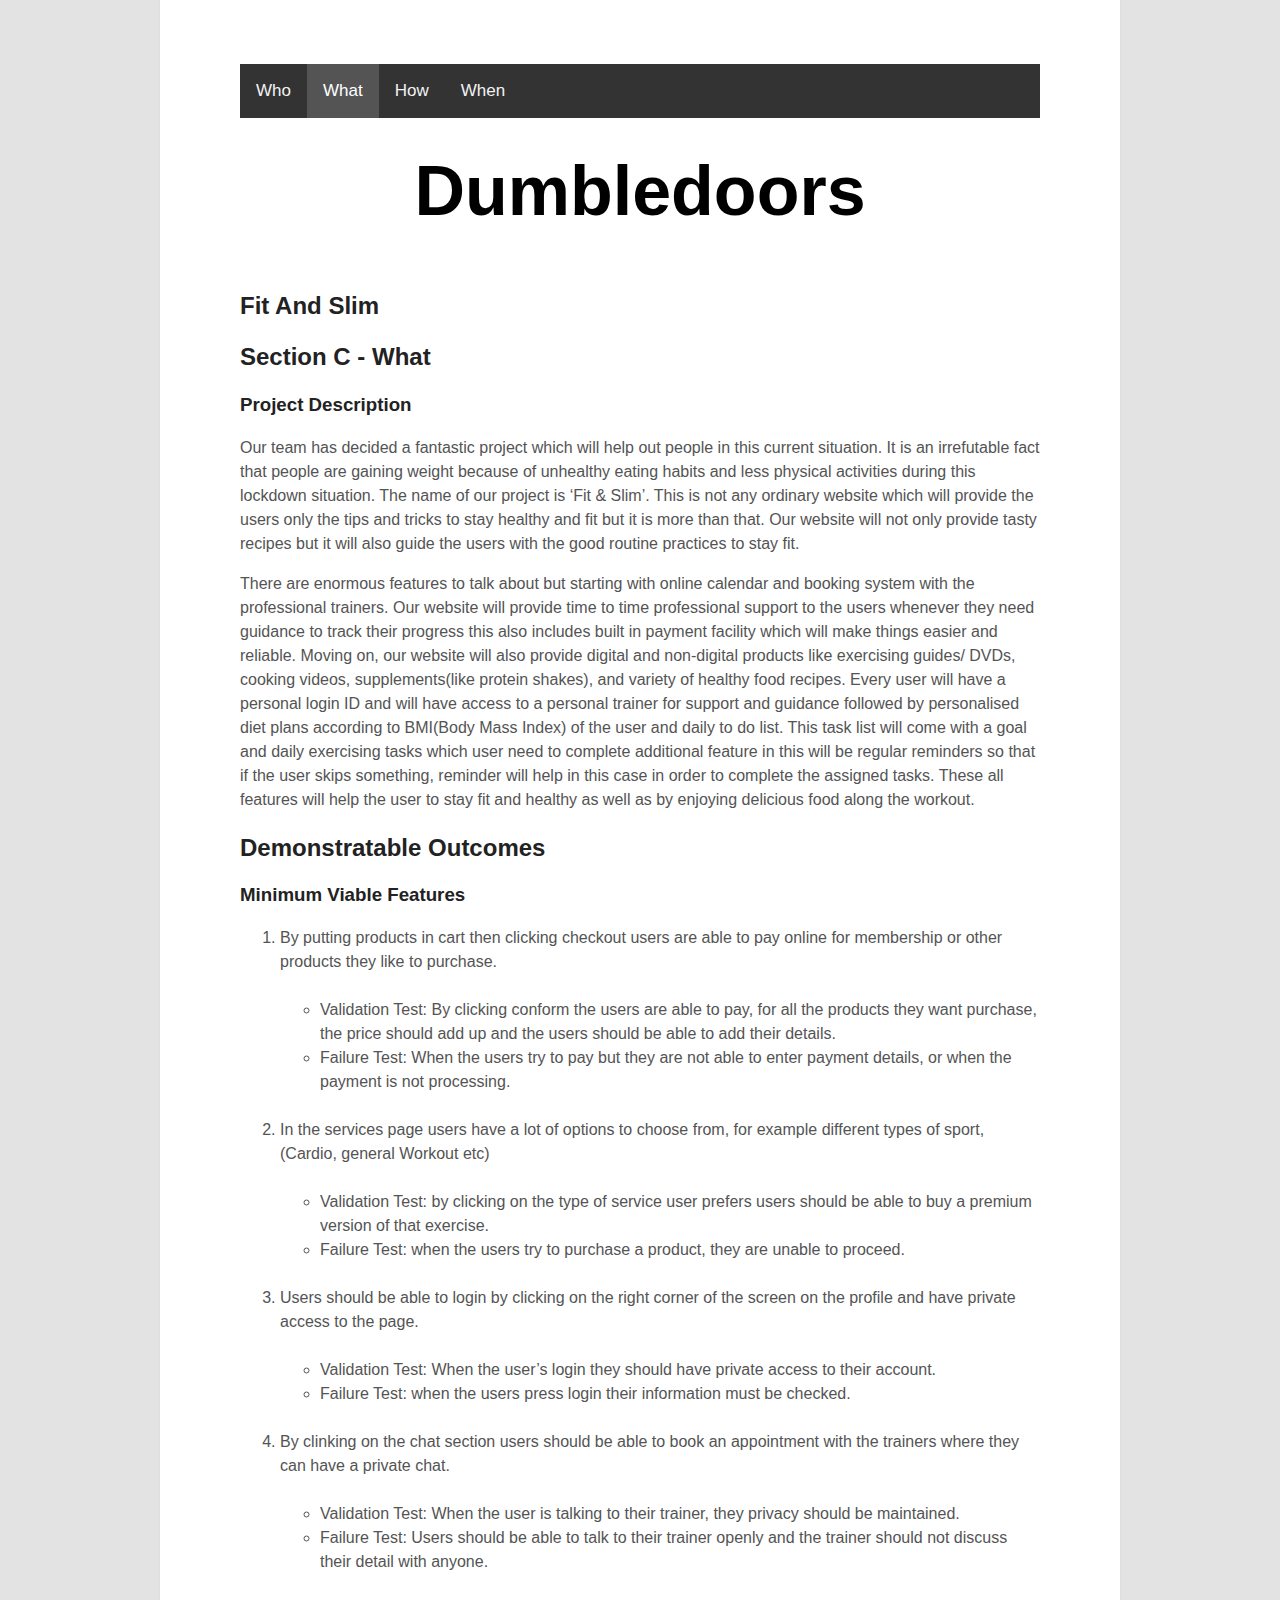
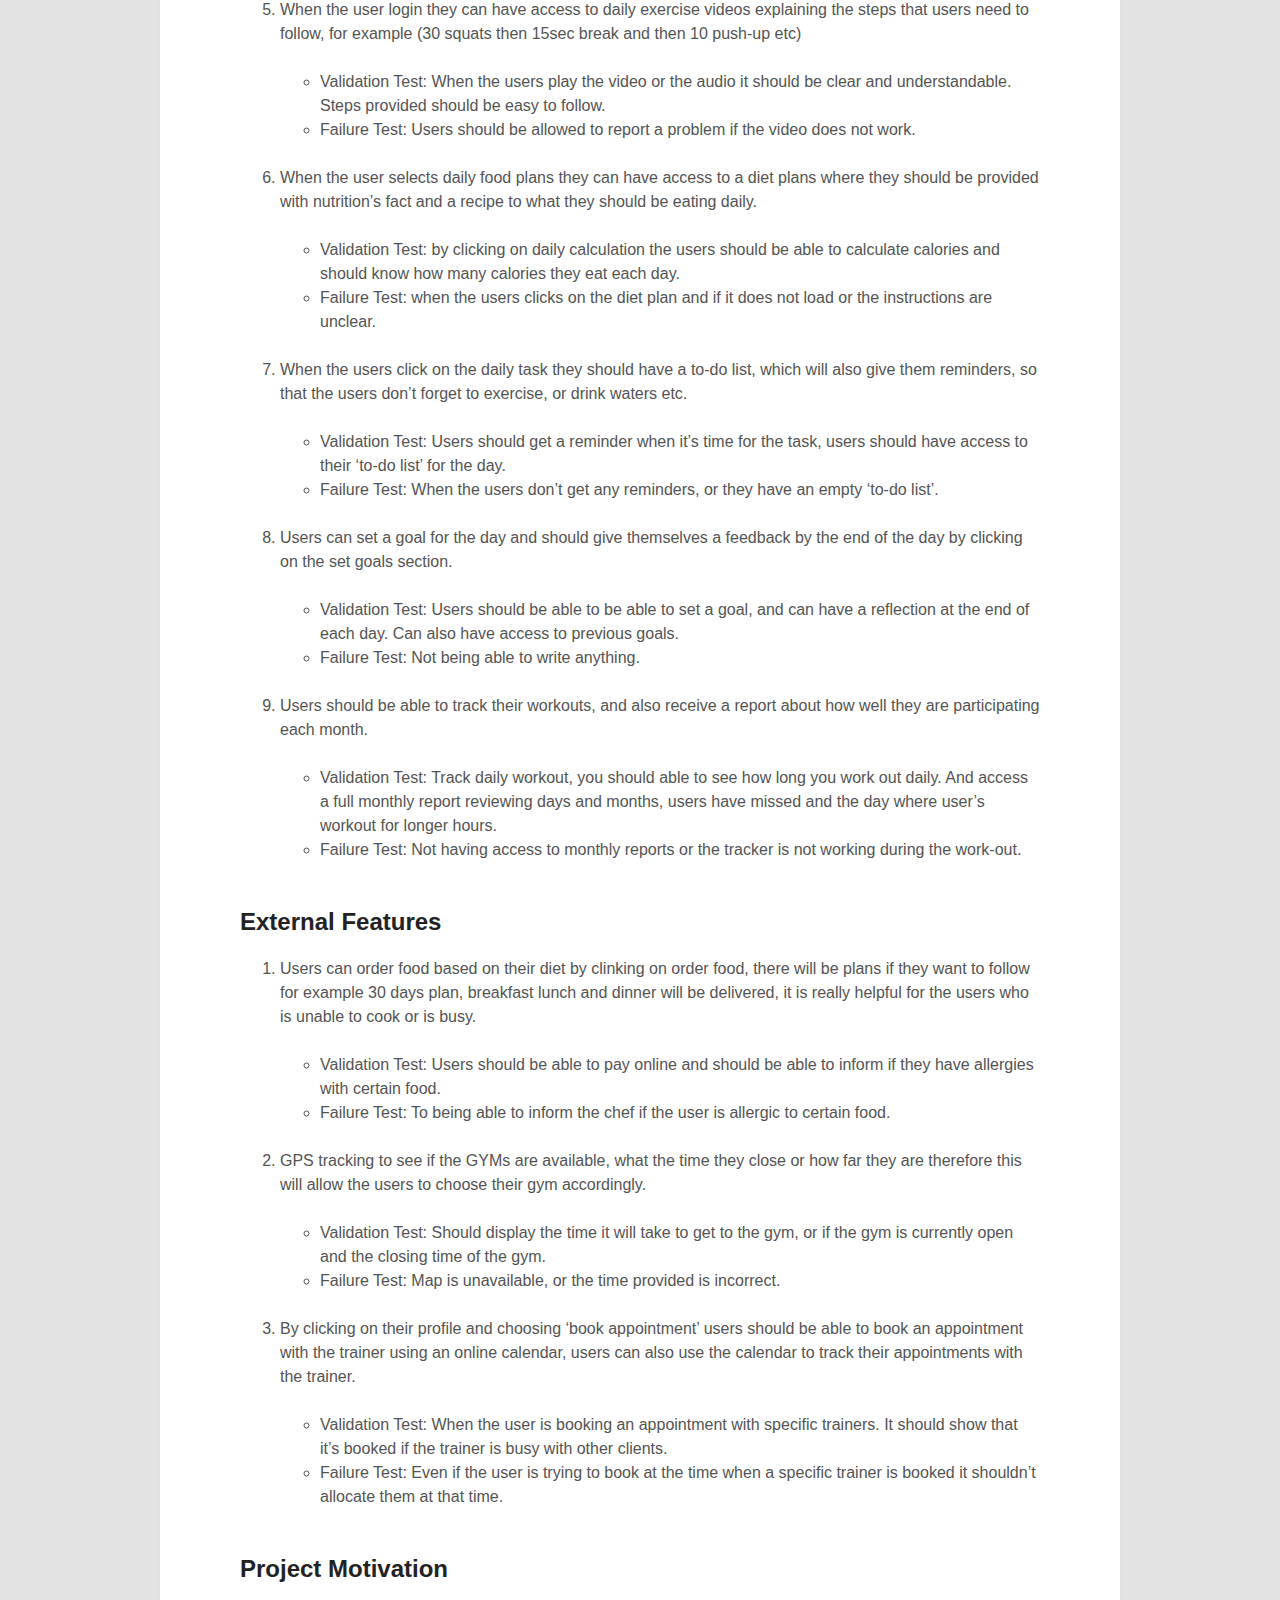
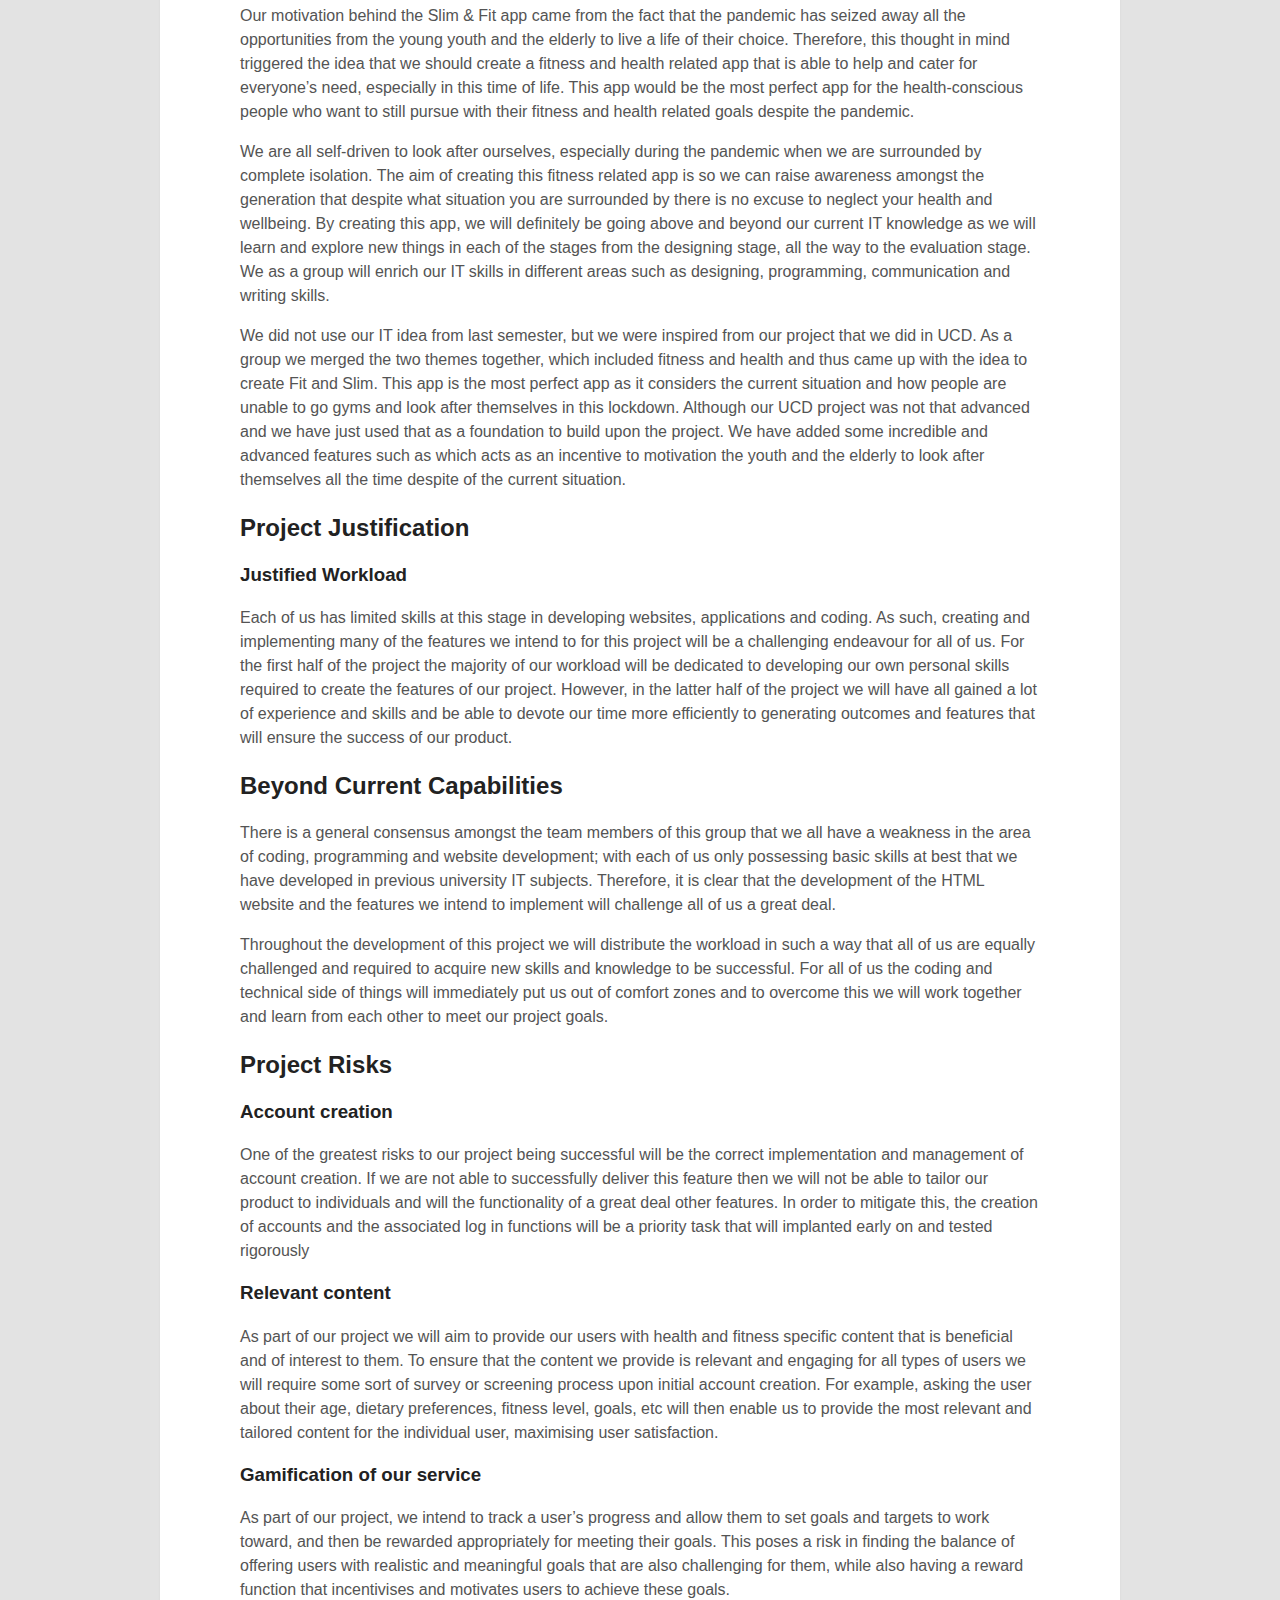
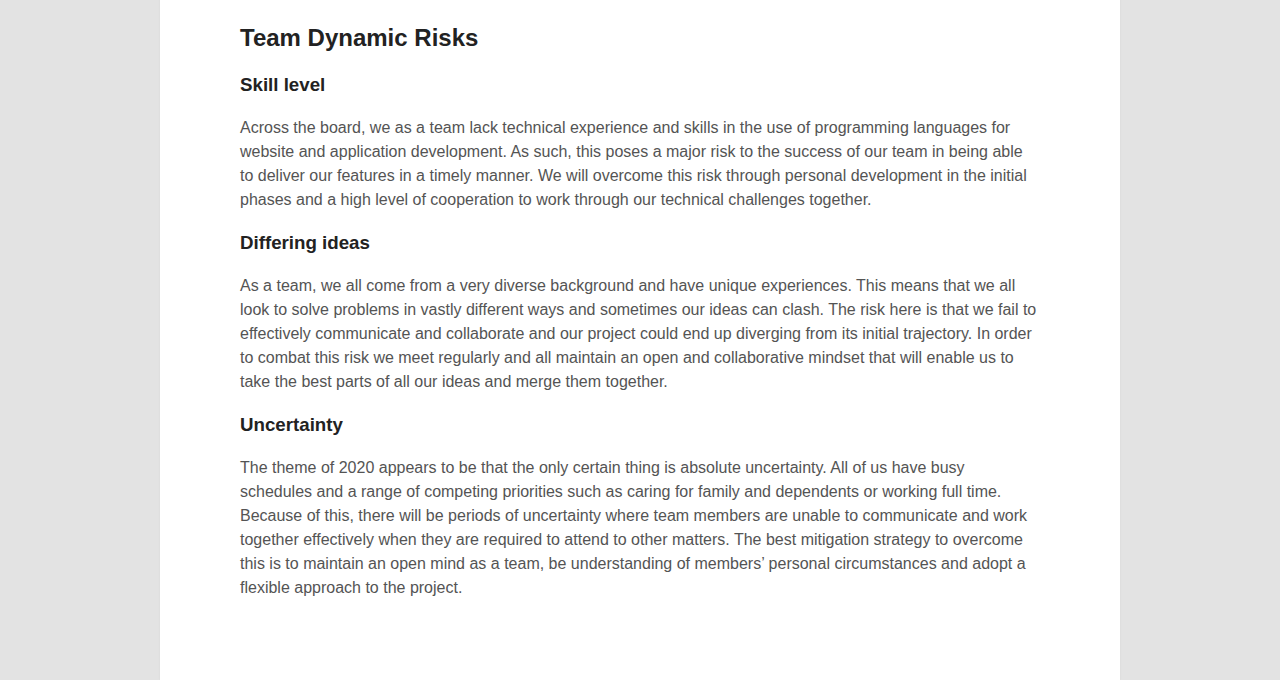
<file: Documents/sectionC.html>
<!DOCTYPE html>
<html>
  <head>
        <meta charset="utf-8">
      
        <title>Dumbledoors</title>
        
        <link rel="stylesheet" href="main.css">
    </head>
  
  <body>

    <div class="topnav">
        <a href="http://dumbledoors.s3-website-ap-southeast-2.amazonaws.com/index.html">Who</a>
        <a class="active" href="http://dumbledoors.s3-website-ap-southeast-2.amazonaws.com/sectionC.html">What</a>
        <a href="http://dumbledoors.s3-website-ap-southeast-2.amazonaws.com/sectionD.html">How</a>
        <a href="http://dumbledoors.s3-website-ap-southeast-2.amazonaws.com/sectionE.html">When</a>
      </div>


        <h1 id="mainHead" >Dumbledoors  </h1>  
        <h2> Fit And Slim</h2>
        <h2>Section C - What</h2>
      <h3> Project Description</h3>
      
<p>
Our team has decided a fantastic project which will help out people in this current situation. It is an irrefutable fact that people are gaining weight because of unhealthy eating habits and less physical activities during this lockdown situation. The name of our project is ‘Fit & Slim’. This is not any ordinary website which will provide the users only the tips and tricks to stay healthy and fit but it is more than that. Our website will not only provide tasty recipes but it will also guide the users with the good routine practices to stay fit. </p>

 

 <p>There are enormous features to talk about but starting with online calendar and booking system with the professional trainers. Our website will provide time to time professional support to the users whenever they need guidance to track their progress this also includes built in payment facility which will make things easier and reliable. Moving on, our website will also provide digital and non-digital products like exercising guides/ DVDs, cooking videos, supplements(like protein shakes), and variety of healthy food recipes. Every user will have a personal login ID and will have access to a personal trainer for support and guidance followed by personalised diet plans according to BMI(Body Mass Index) of the user and daily to do list. This task list will come with a goal and daily exercising tasks which user need to complete additional feature in this will be regular reminders so that if the user skips something, reminder will help in this case in order to complete the assigned tasks. These all features will help the user to stay fit and healthy as well as by enjoying delicious food along the workout. 
</p>
   
     <h2> Demonstratable Outcomes </h2>
<h3>Minimum Viable Features </h3> 

 
<ol>
<li>By putting products in cart then clicking checkout users are able to pay online for membership or other products they like to purchase. 
 </li>
    <br>
    <ul><li>Validation Test: By clicking conform the users are able to pay, for all the products they want purchase, the price should add up and the users should be able to add their details.</li>
        <li>
Failure Test: When the users try to pay but they are not able to enter payment details, or when the payment is not processing. </li>
    <br>
    </ul>
<li>In the services page users have a lot of options to choose from, for example different types of sport, (Cardio, general Workout etc) </li>
    <ul>
        <br> 
        <li>
Validation Test: by clicking on the type of service user prefers users should be able to buy a premium version of that exercise.</li>
        <li>
Failure Test: when the users try to purchase a product, they are unable to proceed. </li>
    </ul>
    <br>
    <li>Users should be able to login by clicking on the right corner of the screen on the profile and have private access to the page.  </li>
    <br>
    <ul><li>Validation Test: When the user’s login they should have private access to their account.  
</li>
        <li>Failure Test: when the users press login their information must be checked. </li>
        <br>
    </ul>
    <li>By clinking on the chat section users should be able to book an appointment with the trainers where they can have a private chat.</li>
     <br>
    <ul><li>Validation Test: When the user is talking to their trainer, they privacy should be maintained.</li>
        <li>Failure Test: Users should be able to talk to their trainer openly and the trainer should not discuss their detail with anyone.</li>
         <br>
    </ul>
    <li>When the user login they can have access to daily exercise videos explaining the steps that users need to follow, for example (30 squats then 15sec break and then 10 push-up etc) </li>
    <ul>     <br>
        <li>
Validation Test: When the users play the video or the audio it should be clear and understandable. Steps provided should be easy to follow.   </li>
        <li>Failure Test: Users should be allowed to report a problem if the video does not work. </li>
    </ul>
     <br>
    <li>When the user selects daily food plans they can have access to a diet plans where they should be provided with nutrition’s fact and a recipe to what they should be eating daily.  </li>
     <br>
    <ul><li>Validation Test: by clicking on daily calculation the users should be able to calculate calories and should know how many calories they eat each day.  </li>
        <li>
Failure Test: when the users clicks on the diet plan and if it does not load or the instructions are unclear.</li>
    </ul>
     <br>
    <li>
When the users click on the daily task they should have a to-do list, which will also give them reminders, so that the users don’t forget to exercise, or drink waters etc.</li>
    <ul>
     <br>
        <li>

Validation Test: Users should get a reminder when it’s time for the task, users should have access to their ‘to-do list’ for the day.</li>
        <li>Failure Test:  When the users don’t get any reminders, or they have an empty ‘to-do list’.</li>
    </ul>
     <br>
    <li>Users can set a goal for the day and should give themselves a feedback by the end of the day by clicking on the set goals section.</li>
    <ul>
         <br>
        <li>Validation Test: Users should be able to be able to set a goal, and can have a reflection at the end of each day. Can also have access to previous goals.</li>
        <li>Failure Test: Not being able to write anything.  </li>
    </ul>
     <br>
    <li>
 Users should be able to track their workouts, and also receive a report about how well they are participating each month.</li>
    <ul>
         <br>
        <li> 
  

Validation Test: Track daily workout, you should able to see how long you work out daily. And access a full monthly report reviewing days and months, users have missed and the day where user’s workout for longer hours.  
</li>
        <li>
Failure Test: Not having access to monthly reports or the tracker is not working during the work-out. </li>
    </ul>
     <br>
</ol>


  <h2>External Features </h2>

 <P>
<ol>
<li>Users can order food based on their diet by clinking on order food, there will be plans if they want to follow for example 30 days plan, breakfast lunch and dinner will be delivered, it is really helpful for the users who is unable to cook or is busy. </li>

 <ul>
 <br>
<li>Validation Test: Users should be able to pay online and should be able to inform if they have allergies with certain food.  </li>

     <li>Failure Test: To being able to inform the chef if the user is allergic to certain food. </li> 
 <br>
 </ul>

<li>GPS tracking to see if the GYMs are available, what the time they close or how far they are therefore this will allow the users to choose their gym accordingly.</li>  
<ul>
     <br>
<li>Validation Test: Should display the time it will take to get to the gym, or if the gym is currently open and the closing time of the gym.  </li>

<li>Failure Test: Map is unavailable, or the time provided is incorrect.  </li>

 </ul>
 <br>
<li>By clicking on their profile and choosing ‘book appointment’ users should be able to book an appointment with the trainer using an online calendar, users can also use the calendar to track their appointments with the trainer. </li>

 <ul>
 <br>
     <li>Validation Test: When the user is booking an appointment with specific trainers. It should show that it’s booked if the trainer is busy with other clients.  </li>

<li>Failure Test: Even if the user is trying to book at the time when a specific trainer is booked it shouldn’t allocate them at that time.</li> 
      <br>

 </ul>
</ol>
  
</P>
  <h2>Project Motivation</h2>
      <p>Our motivation behind the Slim & Fit app came from the fact that the pandemic has seized away all the opportunities from the young youth and the elderly to live a life of their choice. Therefore, this thought in mind triggered the idea that we should create a fitness and health related app that is able to help and cater for everyone’s need, especially in this time of life. This app would be the most perfect app for the health-conscious people who want to still pursue with their fitness and health related goals despite the pandemic.</p> 

      <p>We are all self-driven to look after ourselves, especially during the pandemic when we are surrounded by complete isolation. The aim of creating this fitness related app is so we can raise awareness amongst the generation that despite what situation you are surrounded by there is no excuse to neglect your health and wellbeing. By creating this app, we will definitely be going above and beyond our current IT knowledge as we will learn and explore new things in each of the stages from the designing stage, all the way to the evaluation stage. We as a group will enrich our IT skills in different areas such as designing, programming, communication and writing skills. </p>

      <p> We did not use our IT idea from last semester, but we were inspired from our project that we did in UCD. As a group we merged the two themes together, which included fitness and health and thus came up with the idea to create Fit and Slim. This app is the most perfect app as it considers the current situation and how people are unable to go gyms and look after themselves in this lockdown. Although our UCD project was not that advanced and we have just used that as a foundation to build upon the project. We have added some incredible and advanced features such as         which acts as an incentive to motivation the youth and the elderly to look after themselves all the time despite of the current situation. </p>
      
      <h2>Project Justification</h2>
      <h3> Justified Workload </h3>

      <p>Each of us has limited skills at this stage in developing websites, applications and coding. As such, creating and implementing many of the features we intend to for this project will be a challenging endeavour for all of us. For the first half of the project the majority of our workload will be dedicated to developing our own personal skills required to create the features of our project. However, in the latter half of the project we will have all gained a lot of experience and skills and be able to devote our time more efficiently to generating outcomes and features that will ensure the success of our product.</p>
      
      <h2> Beyond Current Capabilities </h2> 
      
      <p>There is a general consensus amongst the team members of this group that we all have a weakness in the area of coding, programming and website development; with each of us only possessing basic skills at best that we have developed in previous university IT subjects. Therefore, it is clear that the development of the HTML website and the features we intend to implement will challenge all of us a great deal.</p>
  

      <p>Throughout the development of this project we will distribute the workload in such a way that all of us are equally challenged and required to acquire new skills and knowledge to be successful. For all of us the coding and technical side of things will immediately put us out of comfort zones and to overcome this we will work together and learn from each other to meet our project goals.</p>

      <h2>Project Risks </h2>

      <h3>Account creation </h3>

      <p>One of the greatest risks to our project being successful will be the correct implementation and management of account creation. If we are not able to successfully deliver this feature then we will not be able to tailor our product to individuals and will the functionality of a great deal other features. In order to mitigate this, the creation of accounts and the associated log in functions will be a priority task that will implanted early on and tested rigorously </p>

      <h3>Relevant content </h3>
      
      <p>As part of our project we will aim to provide our users with health and fitness specific content that is beneficial and of interest to them. To ensure that the content we provide is relevant and engaging for all types of users we will require some sort of survey or screening process upon initial account creation. For example, asking the user about their age, dietary preferences, fitness level, goals, etc will then enable us to provide the most relevant and tailored content for the individual user, maximising user satisfaction. </p>

      <h3>Gamification of our service </h3>
      
      <p>As part of our project, we intend to track a user’s progress and allow them to set goals and targets to work toward, and then be rewarded appropriately for meeting their goals. This poses a risk in finding the balance of offering users with realistic and meaningful goals that are also challenging for them, while also having a reward function that incentivises and motivates users to achieve these goals. </p>

      <h2>Team Dynamic Risks </h2>

      <h3>Skill level</h3> 
      
      <p> Across the board, we as a team lack technical experience and skills in the use of programming languages for website and application development. As such, this poses a major risk to the success of our team in being able to deliver our features in a timely manner. We will overcome this risk through personal development in the initial phases and a high level of cooperation to work through our technical challenges together. </p>

      <h3> Differing ideas </h3>
      
      <p>As a team, we all come from a very diverse background and have unique experiences. This means that we all look to solve problems in vastly different ways and sometimes our ideas can clash. The risk here is that we fail to effectively communicate and collaborate and our project could end up diverging from its initial trajectory. In order to combat this risk we meet regularly and all maintain an open and collaborative mindset that will enable us to take the best parts of all our ideas and merge them together. </p>

      <h3>Uncertainty </h3>
      <p>The theme of 2020 appears to be that the only certain thing is absolute uncertainty. All of us have busy schedules and a range of competing priorities such as caring for family and dependents or working full time. Because of this, there will be periods of uncertainty where team members are unable to communicate and work together effectively when they are required to attend to other matters. The best mitigation strategy to overcome this is to maintain an open mind as a team, be understanding of members’ personal circumstances and adopt a flexible approach to the project.</p>
      
</html>  
</body>
</html>
</file>
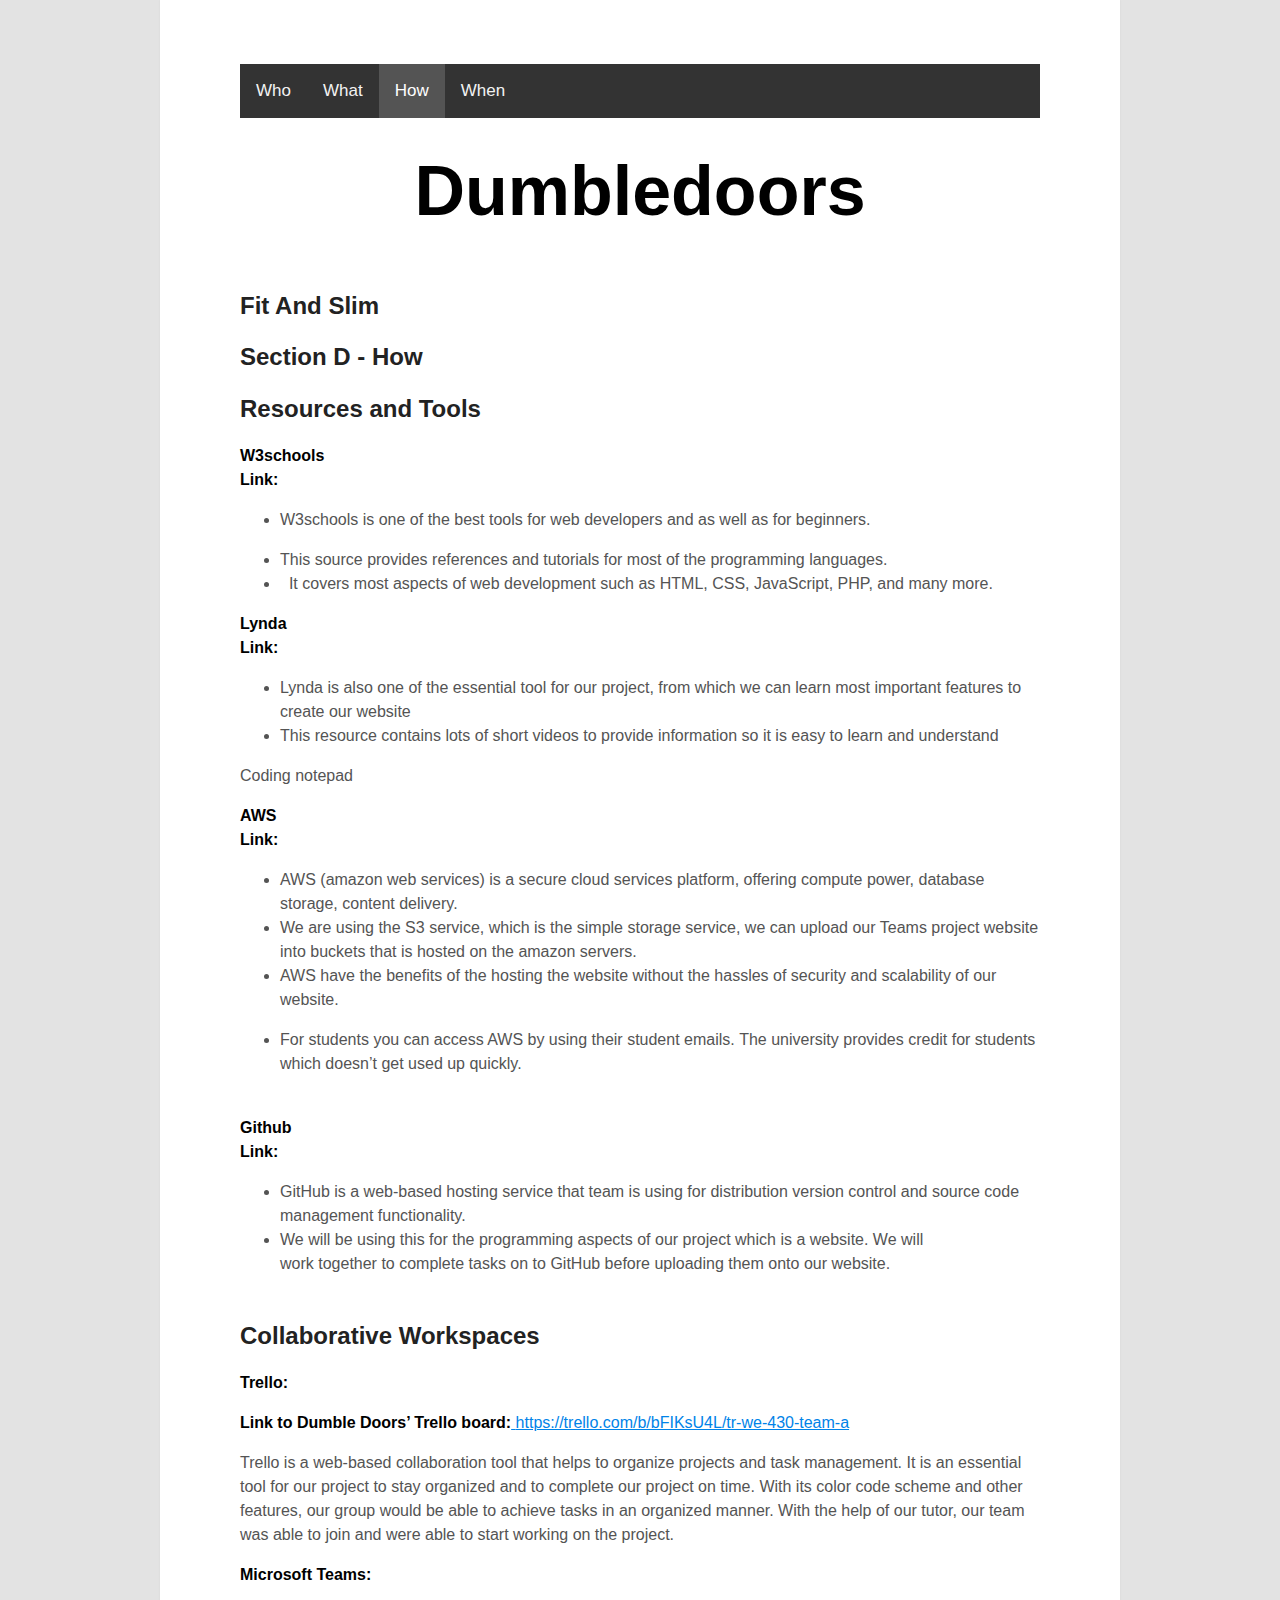
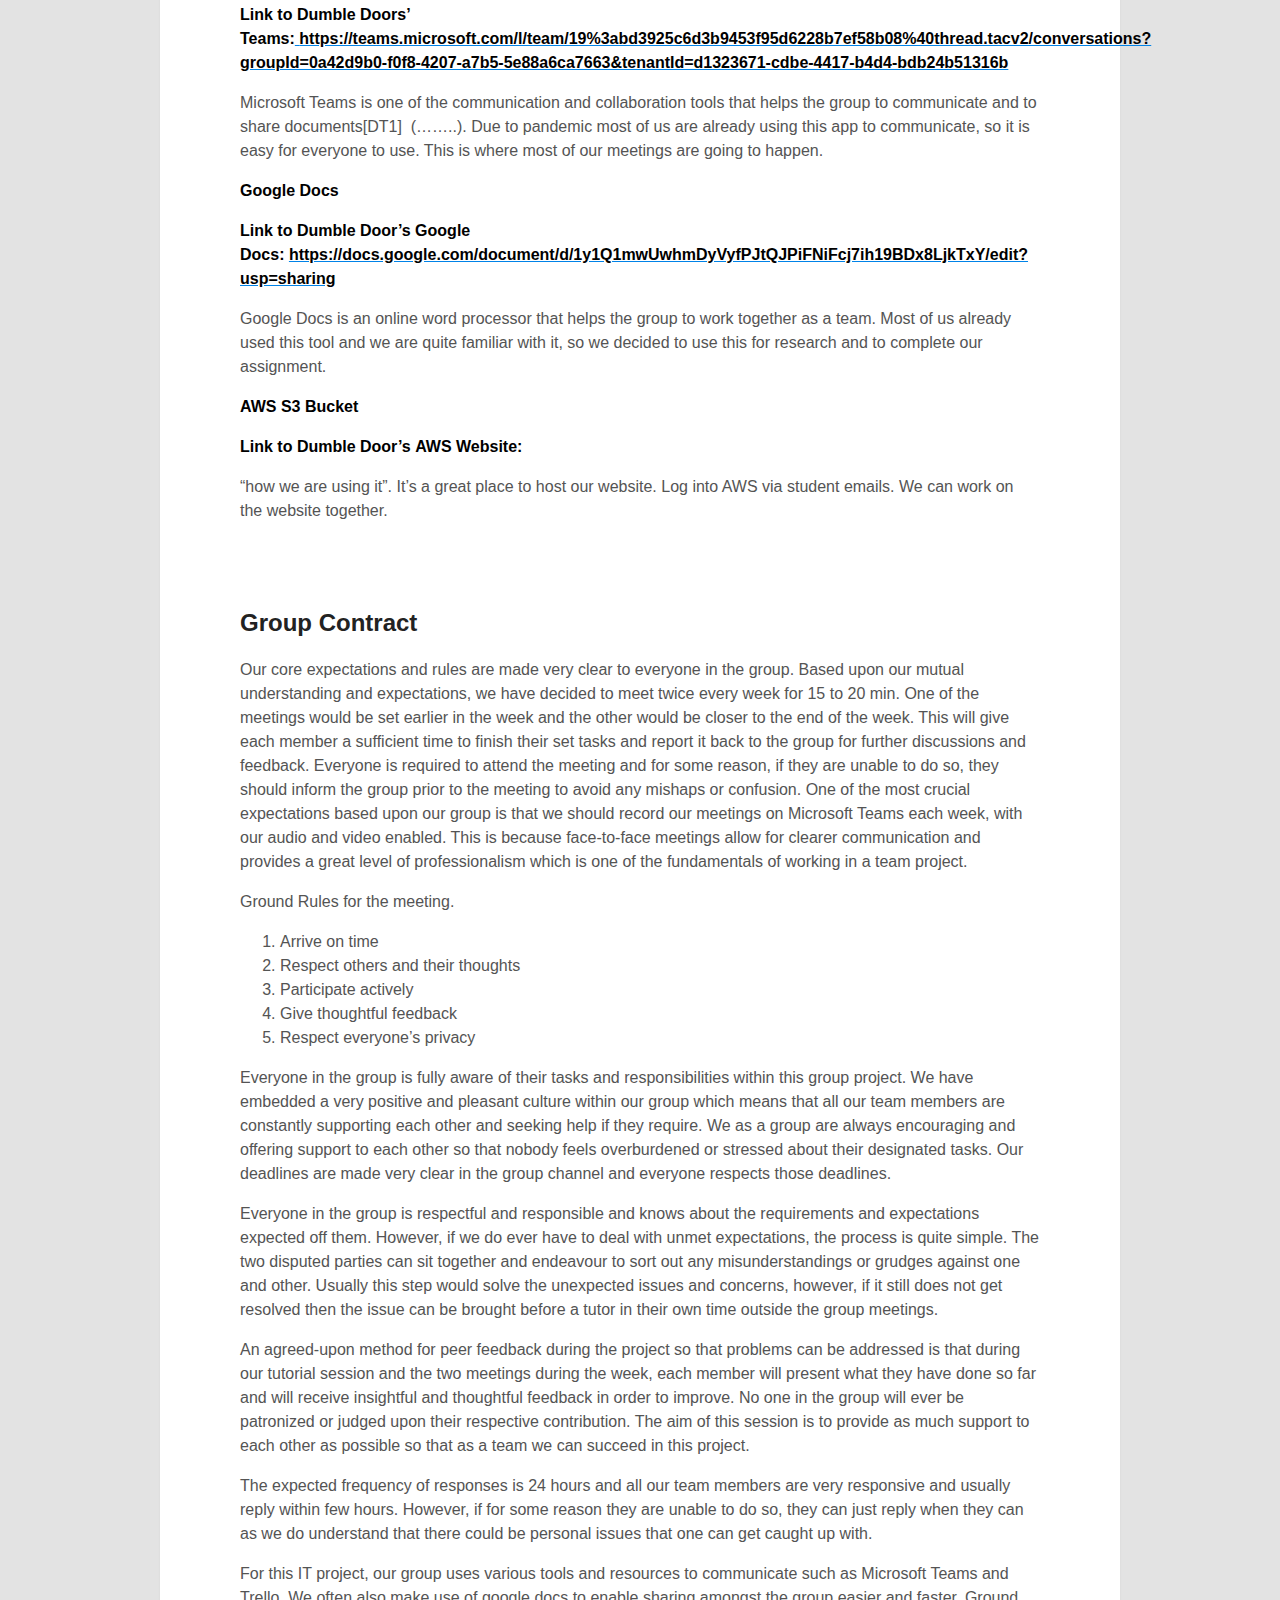
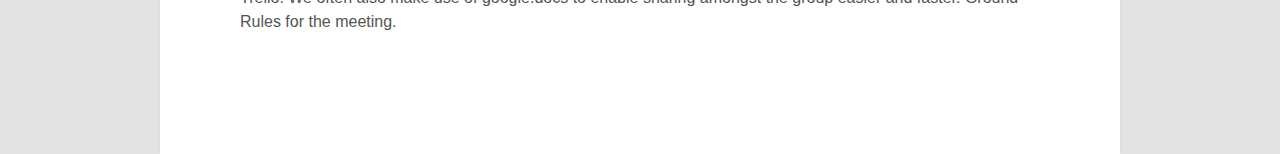
<file: Documents/sectionD.html>
<!DOCTYPE html>
<html>
  <head>
        <meta charset="utf-8">
      
        <title>Dumbledoors</title>
        
        <link rel="stylesheet" href="main.css">
    </head>
  
  <body>

    <div class="topnav">
        <a href="http://dumbledoors.s3-website-ap-southeast-2.amazonaws.com/index.html">Who</a>
        <a href="http://dumbledoors.s3-website-ap-southeast-2.amazonaws.com/sectionC.html">What</a>
        <a class="active" href="http://dumbledoors.s3-website-ap-southeast-2.amazonaws.com/sectionD.html">How</a>
        <a href="http://dumbledoors.s3-website-ap-southeast-2.amazonaws.com/sectionE.html">When</a>
      </div>

        <h1 id="mainHead" >Dumbledoors</h1>  
        <h2> Fit And Slim</h2>
        <h2>Section D - How</h2>   
      <h2>Resources and Tools</h2>
      
      <p><strong><span data-contrast="auto">W3schools</span></strong>&nbsp;<br /><strong><span data-contrast="auto">Link:</span></strong><span data-ccp-props="{&quot;201341983&quot;:0,&quot;335559739&quot;:160,&quot;335559740&quot;:259}">&nbsp;</span></p>
<ul>
<li data-leveltext="" data-font="Symbol" data-listid="4" aria-setsize="-1" data-aria-posinset="1" data-aria-level="1"><span data-contrast="auto">W3schools is one of the best tools for web developers and as well as for beginners.</span><span data-ccp-props="{&quot;134233279&quot;:true,&quot;201341983&quot;:0,&quot;335559739&quot;:160,&quot;335559740&quot;:259}">&nbsp;</span></li>
</ul>
<ul>
<li data-leveltext="" data-font="Symbol" data-listid="4" aria-setsize="-1" data-aria-posinset="1" data-aria-level="1"><span data-contrast="auto">This source provides references and tutorials for most of the programming languages.</span><span data-ccp-props="{&quot;134233279&quot;:true,&quot;201341983&quot;:0,&quot;335559739&quot;:160,&quot;335559740&quot;:259}">&nbsp;</span></li>
<li data-leveltext="" data-font="Symbol" data-listid="4" aria-setsize="-1" data-aria-posinset="2" data-aria-level="1"><span data-contrast="auto">&nbsp;&nbsp;</span><span data-contrast="auto">It covers most aspects of web development such as HTML, CSS, JavaScript, PHP, and many more.</span><span data-ccp-props="{&quot;134233279&quot;:true,&quot;201341983&quot;:0,&quot;335559739&quot;:160,&quot;335559740&quot;:259}">&nbsp;</span></li>
</ul>
<p><strong><span data-contrast="auto">Lynda</span></strong>&nbsp;<br /><strong><span data-contrast="auto">Link:</span></strong><span data-ccp-props="{&quot;201341983&quot;:0,&quot;335559739&quot;:160,&quot;335559740&quot;:259}">&nbsp;</span></p>
<ul>
<li data-leveltext="" data-font="Symbol" data-listid="4" aria-setsize="-1" data-aria-posinset="3" data-aria-level="1"><span data-contrast="auto">Lynda is also one of the essential&nbsp;tool&nbsp;for our project, from which we can learn most important features to create our website</span><span data-ccp-props="{&quot;134233279&quot;:true,&quot;201341983&quot;:0,&quot;335559739&quot;:160,&quot;335559740&quot;:259}">&nbsp;</span></li>
<li data-leveltext="" data-font="Symbol" data-listid="4" aria-setsize="-1" data-aria-posinset="4" data-aria-level="1"><span data-contrast="auto">This resource contains lots of short videos to provide&nbsp;information&nbsp;so it is easy to learn and understand</span><span data-ccp-props="{&quot;134233279&quot;:true,&quot;201341983&quot;:0,&quot;335559739&quot;:160,&quot;335559740&quot;:259}">&nbsp;</span></li>
</ul>
<p><span data-contrast="auto">Coding notepad</span><span data-ccp-props="{&quot;201341983&quot;:0,&quot;335559739&quot;:160,&quot;335559740&quot;:259}">&nbsp;</span></p>
<p><strong><span data-contrast="auto">AWS</span></strong>&nbsp;<br /><strong><span data-contrast="auto">Link:</span></strong><span data-contrast="auto">&nbsp;</span><span data-ccp-props="{&quot;201341983&quot;:0,&quot;335559685&quot;:360,&quot;335559739&quot;:160,&quot;335559740&quot;:259}">&nbsp;</span></p>
<ul>
<li data-leveltext="" data-font="Symbol" data-listid="4" aria-setsize="-1" data-aria-posinset="1" data-aria-level="1"><span data-contrast="auto">AWS (</span><span data-contrast="auto">amazon web services)&nbsp;</span><span data-contrast="auto">is a secure cloud services platform, offering compute power, database storage, content delivery</span><span data-contrast="auto">.</span><span data-ccp-props="{&quot;134233279&quot;:true,&quot;201341983&quot;:0,&quot;335559739&quot;:160,&quot;335559740&quot;:259}">&nbsp;</span></li>
<li data-leveltext="" data-font="Symbol" data-listid="4" aria-setsize="-1" data-aria-posinset="2" data-aria-level="1"><span data-contrast="auto">We are using the S3&nbsp;</span><span data-contrast="auto">service,</span><span data-contrast="auto">&nbsp;</span><span data-contrast="auto">which&nbsp;</span><span data-contrast="auto">is the</span><span data-contrast="auto">&nbsp;simple storage service</span><span data-contrast="auto">, we can&nbsp;</span><span data-contrast="auto">upload&nbsp;</span><span data-contrast="auto">our Teams</span><span data-contrast="auto">&nbsp;project&nbsp;</span><span data-contrast="auto">website into buckets&nbsp;</span><span data-contrast="auto">that&nbsp;</span><span data-contrast="auto">is hosted on the amazon servers.</span><span data-ccp-props="{&quot;134233279&quot;:true,&quot;201341983&quot;:0,&quot;335559739&quot;:160,&quot;335559740&quot;:259}">&nbsp;</span></li>
<li data-leveltext="" data-font="Symbol" data-listid="4" aria-setsize="-1" data-aria-posinset="3" data-aria-level="1"><span data-contrast="auto">AWS have the benefits of the hosting the website without the hassles of security and scalability of our website</span><span data-contrast="auto">.</span><span data-ccp-props="{&quot;134233279&quot;:true,&quot;201341983&quot;:0,&quot;335559739&quot;:160,&quot;335559740&quot;:259}">&nbsp;</span></li>
</ul>
<ul>
<li data-leveltext="" data-font="Symbol" data-listid="4" aria-setsize="-1" data-aria-posinset="1" data-aria-level="1"><span data-contrast="auto">For students you can access AWS by&nbsp;</span><span data-contrast="auto">using</span><span data-contrast="auto">&nbsp;their student emails.</span><span data-contrast="auto">&nbsp;</span><span data-contrast="auto">The university provides credit for students which doesn&rsquo;t get used up quickly.</span>&nbsp;<br /><span data-ccp-props="{&quot;134233279&quot;:true,&quot;201341983&quot;:0,&quot;335559739&quot;:160,&quot;335559740&quot;:259}">&nbsp;</span></li>
</ul>
<p><strong><span data-contrast="auto">Github</span></strong>&nbsp;<br /><strong><span data-contrast="auto">Link:</span></strong><span data-ccp-props="{&quot;201341983&quot;:0,&quot;335559739&quot;:160,&quot;335559740&quot;:259}">&nbsp;</span></p>
<ul>
<li data-leveltext="" data-font="Symbol" data-listid="4" aria-setsize="-1" data-aria-posinset="2" data-aria-level="1"><span data-contrast="auto">GitHub</span><span data-contrast="auto">&nbsp;is a web-based hosting service that team is using</span><span data-contrast="auto">&nbsp;for distribution version control and source code management&nbsp;</span><span data-contrast="auto">functionality</span><span data-contrast="auto">.</span><span data-ccp-props="{&quot;134233279&quot;:true,&quot;201341983&quot;:0,&quot;335559739&quot;:160,&quot;335559740&quot;:259}">&nbsp;</span></li>
<li data-leveltext="" data-font="Symbol" data-listid="4" aria-setsize="-1" data-aria-posinset="3" data-aria-level="1"><span data-contrast="auto">We will be&nbsp;</span><span data-contrast="auto">using</span><span data-contrast="auto">&nbsp;this for&nbsp;</span><span data-contrast="auto">the programming aspect</span><span data-contrast="auto">s</span><span data-contrast="auto">&nbsp;of&nbsp;</span><span data-contrast="auto">our</span><span data-contrast="auto">&nbsp;project</span><span data-contrast="auto">&nbsp;which is a website</span><span data-contrast="auto">. We will work&nbsp;</span><span data-contrast="auto">together&nbsp;</span><span data-contrast="auto">to complete&nbsp;</span><span data-contrast="auto">tasks</span><span data-contrast="auto">&nbsp;on to&nbsp;</span><span data-contrast="auto">GitHub</span><span data-contrast="auto">&nbsp;before uploading them onto our website</span><span data-contrast="auto">.&nbsp;</span>&nbsp;<br /><span data-ccp-props="{&quot;134233279&quot;:true,&quot;201341983&quot;:0,&quot;335559739&quot;:160,&quot;335559740&quot;:259}">&nbsp;</span></li>
</ul>
      

 <h2>Collaborative Workspaces</h2>
      <p><strong><span data-contrast="auto">Trello:</span></strong><span data-ccp-props="{&quot;201341983&quot;:0,&quot;335559739&quot;:160,&quot;335559740&quot;:259}">&nbsp;</span></p>
<p><strong><span data-contrast="auto">Link to Dumble Doors&rsquo; Trello board:</span></strong><a href="https://trello.com/b/bFIKsU4L/tr-we-430-team-a"><strong><span data-contrast="none">&nbsp;</span></strong><span data-contrast="none">https://trello.com/b/bFIKsU4L/tr-we-430-team-a</span></a><span data-ccp-props="{&quot;201341983&quot;:0,&quot;335559739&quot;:160,&quot;335559740&quot;:259}">&nbsp;</span></p>
<p><span data-contrast="auto">Trello is a web-based</span><strong><span data-contrast="auto">&nbsp;</span></strong><span data-contrast="auto">collaboration tool that helps to organize projects and task management. It is an essential tool for our project to stay organized and to complete our project on time. With its&nbsp;color&nbsp;code scheme and other features, our group would be able to achieve tasks in an organized manner. With the help of our tutor, our team was able to join and were able to start working on the project.</span><span data-ccp-props="{&quot;201341983&quot;:0,&quot;335559739&quot;:160,&quot;335559740&quot;:259}">&nbsp;</span></p>
<p><strong><span data-contrast="auto">Microsoft Teams:</span></strong><span data-ccp-props="{&quot;201341983&quot;:0,&quot;335559739&quot;:160,&quot;335559740&quot;:259}">&nbsp;</span></p>
<p><strong><span data-contrast="auto">Link to Dumble Doors&rsquo; Teams:</span></strong><a href="https://teams.microsoft.com/l/team/19%3abd3925c6d3b9453f95d6228b7ef58b08%40thread.tacv2/conversations?groupId=0a42d9b0-f0f8-4207-a7b5-5e88a6ca7663&amp;tenantId=d1323671-cdbe-4417-b4d4-bdb24b51316b"><strong><span data-contrast="none">&nbsp;</span></strong><strong><span data-contrast="none">https://teams.microsoft.com/l/team/19%3abd3925c6d3b9453f95d6228b7ef58b08%40thread.tacv2/conversations?groupId=0a42d9b0-f0f8-4207-a7b5-5e88a6ca7663&amp;tenantId=d1323671-cdbe-4417-b4d4-bdb24b51316b</span></strong></a><span data-ccp-props="{&quot;201341983&quot;:0,&quot;335559739&quot;:160,&quot;335559740&quot;:259}">&nbsp;</span></p>
<p><span data-contrast="auto">Microsoft Teams is one of the&nbsp;communication&nbsp;and collaboration tools that helps the group to communicate and to share&nbsp;documents</span><span data-contrast="auto">[DT1]&nbsp;</span><span data-contrast="auto">&nbsp;(&hellip;&hellip;..). Due to pandemic most of us are already using this app to communicate, so it is easy for everyone to use. This is where most of our meetings are going to happen.</span><span data-ccp-props="{&quot;201341983&quot;:0,&quot;335559739&quot;:160,&quot;335559740&quot;:259}">&nbsp;</span></p>
<p><strong><span data-contrast="auto">Google Docs</span></strong><span data-ccp-props="{&quot;201341983&quot;:0,&quot;335559739&quot;:160,&quot;335559740&quot;:259}">&nbsp;</span></p>
<p><strong><span data-contrast="auto">Link to&nbsp;Dumble&nbsp;Door&rsquo;s Google Docs:&nbsp;</span></strong><a href="https://docs.google.com/document/d/1y1Q1mwUwhmDyVyfPJtQJPiFNiFcj7ih19BDx8LjkTxY/edit?usp=sharing"><strong><span data-contrast="none">https://docs.google.com/document/d/1y1Q1mwUwhmDyVyfPJtQJPiFNiFcj7ih19BDx8LjkTxY/edit?usp=sharing</span></strong></a><span data-ccp-props="{&quot;201341983&quot;:0,&quot;335559739&quot;:160,&quot;335559740&quot;:259}">&nbsp;</span></p>
<p><span data-contrast="auto">Google Docs is an online word processor that helps the group to work together as a team. Most of us already used this tool and we are quite familiar with it, so we decided to use this for research and to complete our assignment.</span><span data-ccp-props="{&quot;201341983&quot;:0,&quot;335559739&quot;:160,&quot;335559740&quot;:259}">&nbsp;</span></p>
<p><strong><span data-contrast="auto">AWS S3 Bucket</span></strong><span data-ccp-props="{&quot;201341983&quot;:0,&quot;335551550&quot;:1,&quot;335551620&quot;:1,&quot;335559739&quot;:160,&quot;335559740&quot;:259}">&nbsp;</span></p>
<p><strong><span data-contrast="auto">Link to&nbsp;</span></strong><strong><span data-contrast="auto">Dumble</span></strong><strong><span data-contrast="auto">&nbsp;Door&rsquo;s&nbsp;</span></strong><strong><span data-contrast="auto">AWS Website</span></strong><strong><span data-contrast="auto">:</span></strong><span data-ccp-props="{&quot;201341983&quot;:0,&quot;335559739&quot;:160,&quot;335559740&quot;:259}">&nbsp;</span></p>
<p><span data-contrast="auto">&ldquo;how we are using it&rdquo;. It&rsquo;s a great place to host our website</span><span data-contrast="auto">. Log into AWS via student emails</span><span data-contrast="auto">. We can work on the website together</span><span data-contrast="auto">.&nbsp;</span>&nbsp;</p>
<p><br /><span data-ccp-props="{&quot;134233279&quot;:true,&quot;201341983&quot;:0,&quot;335559739&quot;:160,&quot;335559740&quot;:259}">&nbsp;</span></p>
      
      
      <h2>Group Contract

</h2>
	  
    
<p>
Our core expectations and rules are made very clear to everyone in the group. Based upon our mutual understanding and expectations, we have decided to meet twice every week for 15 to 20 min. One of the meetings would be set earlier in the week and the other would be closer to the end of the week. This will give each member a sufficient time to finish their set tasks and report it back to the group for further discussions and feedback. Everyone is required to attend the meeting and for some reason, if they are unable to do so, they should inform the group prior to the meeting to avoid any mishaps or confusion. One of the most crucial expectations based upon our group is that we should record our meetings on Microsoft Teams each week, with our audio and video enabled. This is because face-to-face meetings allow for clearer communication and provides a great level of professionalism which is one of the fundamentals of working in a team project. </p>

Ground Rules for the meeting. 

 <ol>
<li>Arrive on time</li>
<li> Respect others and their thoughts</li>
<li> Participate actively</li>
<li> Give thoughtful feedback</li>
<li> Respect everyone’s privacy</li>
          </ol>  

<p>Everyone in the group is fully aware of their tasks and responsibilities within this group project. We have embedded a very positive and pleasant culture within our group which means that all our team members are constantly supporting each other and seeking help if they require. We as a group are always encouraging and offering support to each other so that nobody feels overburdened or stressed about their designated tasks. Our deadlines are made very clear in the group channel and everyone respects those deadlines. </p>
      
<p>Everyone in the group is respectful and responsible and knows about the requirements and expectations expected off them. However, if we do ever have to deal with unmet expectations, the process is quite simple. The two disputed parties can sit together and endeavour to sort out any misunderstandings or grudges against one and other. Usually this step would solve the unexpected issues and concerns, however, if it still does not get resolved then the issue can be brought before a tutor in their own time outside the group meetings.</p>

<p>An agreed-upon method for peer feedback during the project so that problems can be addressed is that during our tutorial session and the two meetings during the week, each member will present what they have done so far and will receive insightful and thoughtful feedback in order to improve. No one in the group will ever be patronized or judged upon their respective contribution. The aim of this session is to provide as much support to each other as possible so that as a team we can succeed in this project.</p>

<p>The expected frequency of responses is 24 hours and all our team members are very responsive and usually reply within few hours. However, if for some reason they are unable to do so, they can just reply when they can as we do understand that there could be personal issues that one can get caught up with.</p>

<p>For this IT project, our group uses various tools and resources to communicate such as Microsoft Teams and Trello. We often also make use of google.docs to enable sharing amongst the group easier and faster.  
    Ground Rules for the meeting.</p>
    <br>
     
</p>
</html>  
</body>
</html>
</file>
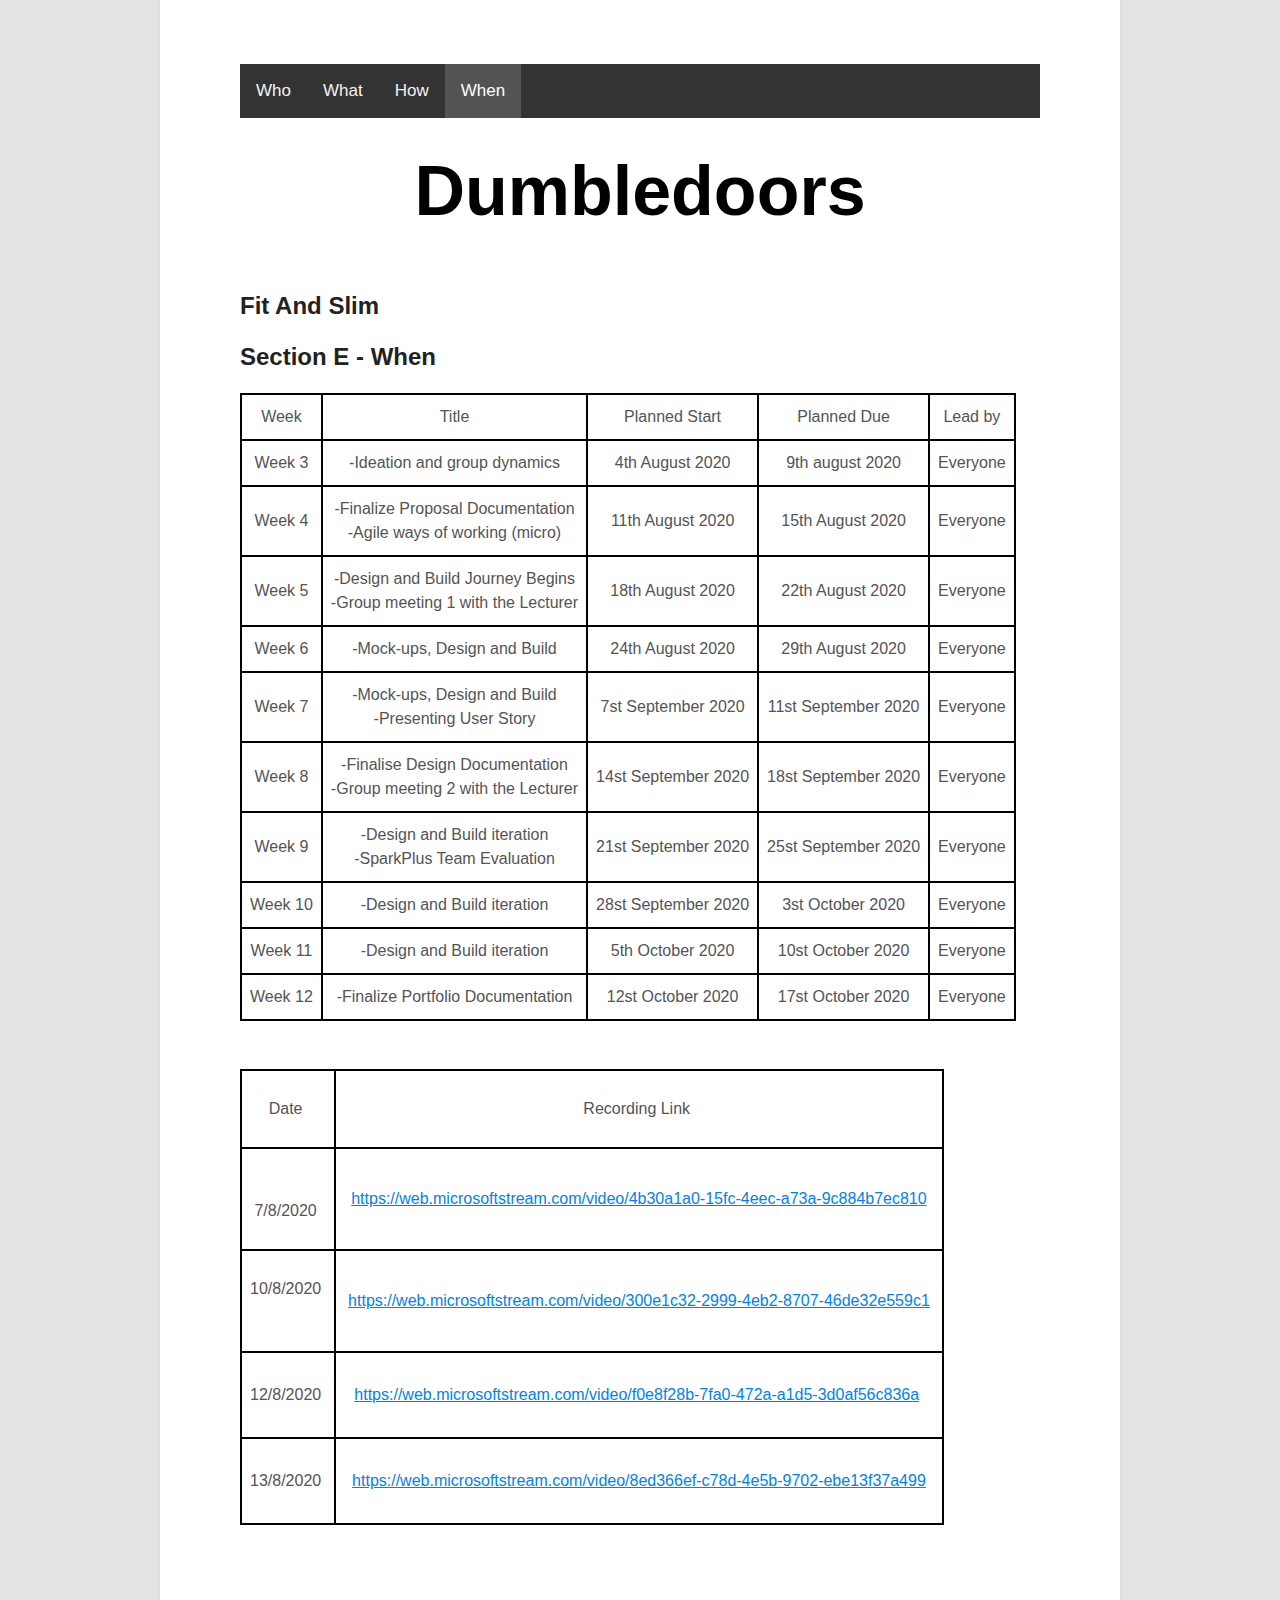
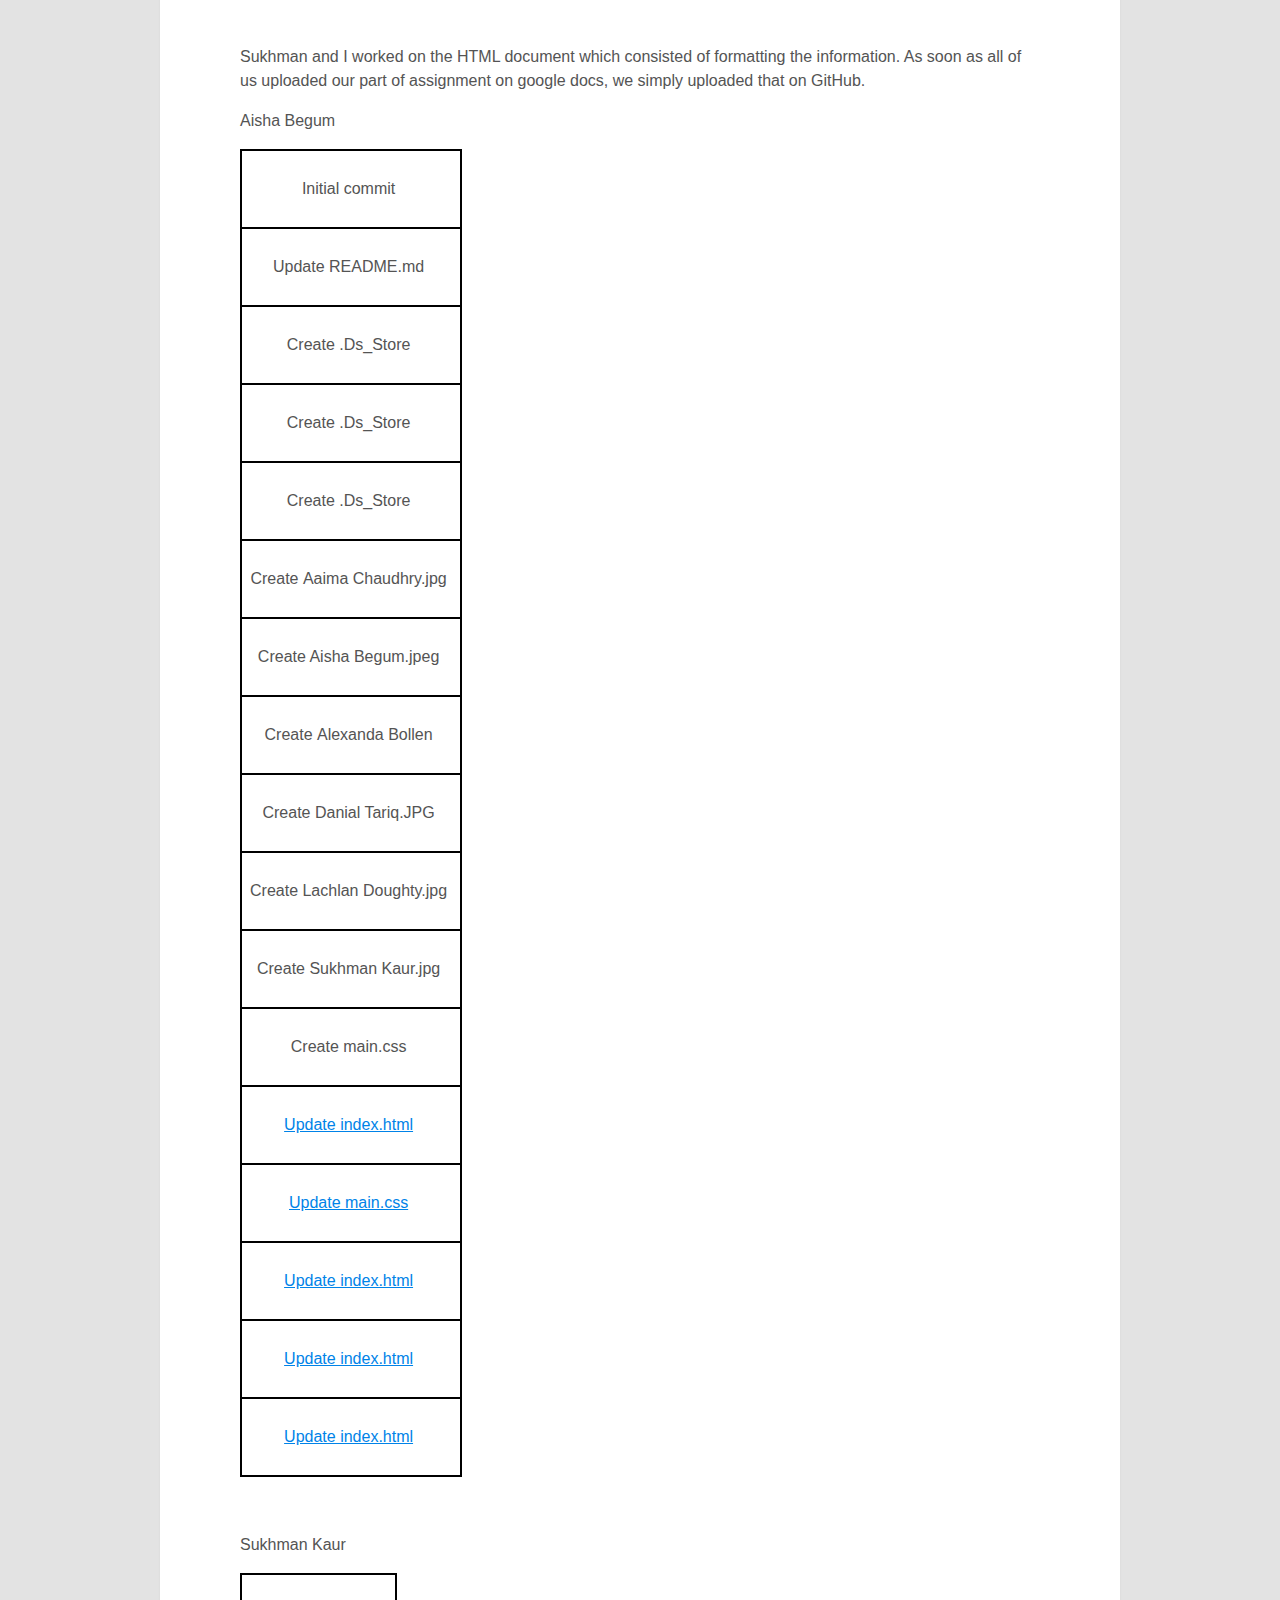
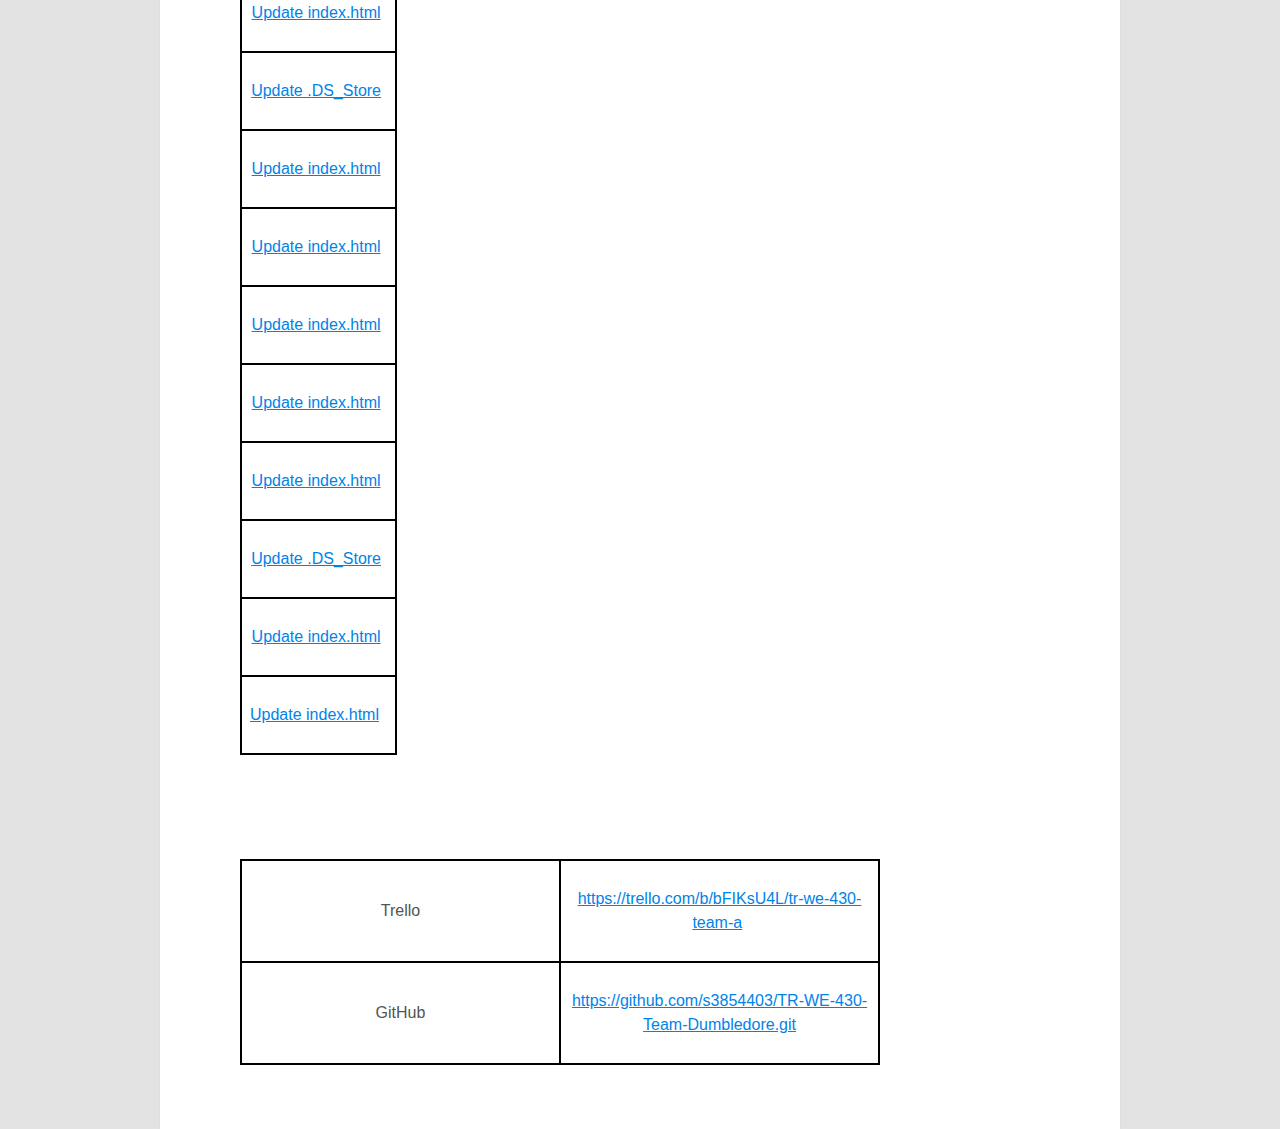
<file: Documents/sectionE.html>
<!DOCTYPE html>
<html>
  <head>
        <meta charset="utf-8">
      
        <title>Dumbledoors</title>
        
        <link rel="stylesheet" href="main.css">
    </head>
  
  <body>

    <div class="topnav">
        <a href="http://dumbledoors.s3-website-ap-southeast-2.amazonaws.com/index.html">Who</a>
        <a href="http://dumbledoors.s3-website-ap-southeast-2.amazonaws.com/sectionC.html">What</a>
        <a href="http://dumbledoors.s3-website-ap-southeast-2.amazonaws.com/sectionD.html">How</a>
        <a class="active" href="http://dumbledoors.s3-website-ap-southeast-2.amazonaws.com/sectionE.html">When</a>
      </div>

        <h1 id="mainHead" >Dumbledoors</h1> 
        <h2> Fit And Slim</h2> 
        <h2>Section E - When</h2>     
      
      <table>
<tbody>
<tr>
<td>Week </td>
<td>Title </td>
<td>Planned Start  </td>
<td>Planned Due </td>
<td>Lead by </td>
</tr>
<tr>
<td>Week 3 </td>
<td>-Ideation and group dynamics  </td>
<td>4th August 2020 </td>
<td>9th august 2020 </td>
<td>Everyone </td>
</tr>
<tr>
<td>Week 4 </td>
<td>-Finalize Proposal Documentation <br>

 

-Agile ways of working (micro) <br>

 </td>
<td>11th August 2020 </td>
<td>15th August 2020 </td>
<td>Everyone </td>
</tr>
<tr>
<td>Week 5 </td>
<td>-Design and Build Journey Begins<br> 

 

-Group meeting 1 with the Lecturer<br> </td>
<td>18th August 2020 </td>
<td>22th August 2020 </td>
<td>Everyone  </td>
</tr>
<tr>
<td>Week 6 </td>
<td>-Mock-ups, Design and Build </td>
<td>24th August 2020 </td>
<td>29th August 2020 </td>
<td>Everyone  </td>
</tr>
<tr>
<td>Week 7 </td>
<td>-Mock-ups, Design and Build <br>

 

-Presenting User Story <br>

 </td>
<td>7st September 2020 </td>
<td>11st September 2020 </td>
<td>Everyone </td>
</tr>
<tr>
<td>Week 8 </td>
<td>-Finalise Design Documentation <br>

 

-Group meeting 2 with the Lecturer<br> </td>
<td>14st September 2020 </td>
<td>18st September 2020 </td>
<td>Everyone </td>
</tr>
<tr>
<td>Week 9 </td>
<td>-Design and Build iteration <br>

 

-SparkPlus Team Evaluation <br> </td>
<td>21st September 2020 </td>
<td>25st September 2020 </td>
<td>Everyone </td>
</tr>
<tr>
<td>Week 10 </td>
<td>-Design and Build iteration </td>
<td>28st September 2020 </td>
<td>3st October 2020 </td>
<td>Everyone </td>
</tr>
<tr>
<td>Week 11 </td>
<td>-Design and Build iteration </td>
<td>5th October 2020 </td>
<td>10st October 2020 </td>
<td>Everyone </td>
</tr>
    <tr>
<td>Week 12 </td>
<td>-Finalize Portfolio Documentation </td>
<td>12st October 2020 </td>
<td>17st October 2020 </td>
<td>Everyone </td>
</tr>
 
</tbody>
</table>
    <br>
    <br>
    <table data-tablestyle="MsoTableGrid" data-tablelook="1184">
<tbody>
<tr style="height: 46px;">
<td style="height: 46px;" data-celllook="0">
<p><span data-contrast="auto">Date</span><span data-ccp-props="{&quot;201341983&quot;:0,&quot;335559740&quot;:259}">&nbsp;</span></p>
</td>
<td style="height: 46px;" data-celllook="0">
<p><span data-contrast="auto">Recording Link</span><span data-ccp-props="{&quot;201341983&quot;:0,&quot;335559740&quot;:259}">&nbsp;</span></p>
</td>
</tr>
<tr style="height: 55px;">
<td style="height: 55px;" data-celllook="0">&nbsp;
<p><span data-contrast="auto">7/8/2020</span><span data-ccp-props="{&quot;201341983&quot;:0,&quot;335559740&quot;:259}">&nbsp;</span></p>
</td>
<td style="height: 55px;" data-celllook="0">
<p><a href="https://web.microsoftstream.com/video/4b30a1a0-15fc-4eec-a73a-9c884b7ec810" target="_blank"><span data-contrast="none">https://web.microsoftstream.com/video/4b30a1a0-15fc-4eec-a73a-9c884b7ec810</span></a></p>
</td>
</tr>
<tr style="height: 64px;">
<td style="height: 64px;" data-celllook="0">
<p><span data-contrast="auto">10/8/2020</span><span data-ccp-props="{&quot;201341983&quot;:0,&quot;335559740&quot;:259}">&nbsp;</span></p>
&nbsp;</td>
<td style="height: 64px;" data-celllook="0">
<p><span data-ccp-props="{&quot;201341983&quot;:0,&quot;335559740&quot;:259}">&nbsp;</span><span data-contrast="auto"><a href="https://web.microsoftstream.com/video/300e1c32-2999-4eb2-8707-46de32e559c1" target="_blank">https://web.microsoftstream.com/video/300e1c32-2999-4eb2-8707-46de32e559c1</a>&nbsp;</span></p>
</td>
</tr>
<tr style="height: 64px;">
<td style="height: 64px;" data-celllook="0">
<p><span data-contrast="auto">12/8/2020</span><span data-ccp-props="{&quot;201341983&quot;:0,&quot;335559740&quot;:259}">&nbsp;</span></p>
</td>
<td style="height: 64px;" data-celllook="0">
<p><span data-contrast="auto"><a href="https://web.microsoftstream.com/video/f0e8f28b-7fa0-472a-a1d5-3d0af56c836a" target="_blank">https://web.microsoftstream.com/video/f0e8f28b-7fa0-472a-a1d5-3d0af56c836a</a>&nbsp;</span></p>
</td>
</tr>
<tr style="height: 64px;">
<td style="height: 64px;" data-celllook="0">
<p><span data-contrast="auto">13/8/2020</span><span data-ccp-props="{&quot;201341983&quot;:0,&quot;335559740&quot;:259}">&nbsp;</span></p>
</td>
<td style="height: 64px;" data-celllook="0">
<p><span data-ccp-props="{&quot;201341983&quot;:0,&quot;335559740&quot;:259}">&nbsp;</span><span data-ccp-props="{&quot;201341983&quot;:0,&quot;335559740&quot;:259}"><a href="https://web.microsoftstream.com/video/8ed366ef-c78d-4e5b-9702-ebe13f37a499" target="_blank">https://web.microsoftstream.com/video/8ed366ef-c78d-4e5b-9702-ebe13f37a499</a>&nbsp;</span></p>
</td>
</tr>
</tbody>
</table>
<p><span data-ccp-props="{&quot;201341983&quot;:0,&quot;335559739&quot;:160,&quot;335559740&quot;:259}">&nbsp;</span></p>
<br>
      <br>
      
      <p><span data-contrast="auto">Sukhman and I worked on the HTML document which consisted of formatting the information. As soon as&nbsp;</span><span data-contrast="auto">all of us</span><span data-contrast="auto">&nbsp;uploaded</span><span data-contrast="auto">&nbsp;our part of assignment</span><span data-contrast="auto">&nbsp;on google docs, we simply uploaded that on GitHub.</span><span data-ccp-props="{&quot;201341983&quot;:0,&quot;335559739&quot;:160,&quot;335559740&quot;:259}">&nbsp;</span></p>
<p><span data-contrast="auto">Aisha Begum</span><span data-ccp-props="{&quot;201341983&quot;:0,&quot;335559739&quot;:160,&quot;335559740&quot;:259}">&nbsp;</span></p>
<table data-tablestyle="MsoTableGrid" data-tablelook="1184">
<tbody>
<tr>
<td data-celllook="0">
<p><span data-contrast="auto">Initial commit</span><span data-ccp-props="{&quot;201341983&quot;:0,&quot;335559740&quot;:259}">&nbsp;</span></p>
</td>
</tr>
<tr>
<td data-celllook="0">
<p><span data-contrast="auto">Update README.md</span><span data-ccp-props="{&quot;201341983&quot;:0,&quot;335559740&quot;:259}">&nbsp;</span></p>
</td>
</tr>
<tr>
<td data-celllook="0">
<p><span data-contrast="auto">Create .</span><span data-contrast="auto">Ds</span><span data-contrast="auto">_Store</span><span data-ccp-props="{&quot;201341983&quot;:0,&quot;335559740&quot;:259}">&nbsp;</span></p>
</td>
</tr>
<tr>
<td data-celllook="0">
<p><span data-contrast="auto">Create .</span><span data-contrast="auto">Ds</span><span data-contrast="auto">_Store</span><span data-ccp-props="{&quot;201341983&quot;:0,&quot;335559740&quot;:259}">&nbsp;</span></p>
</td>
</tr>
<tr>
<td data-celllook="0">
<p><span data-contrast="auto">Create .</span><span data-contrast="auto">Ds</span><span data-contrast="auto">_Store</span><span data-ccp-props="{&quot;201341983&quot;:0,&quot;335559740&quot;:259}">&nbsp;</span></p>
</td>
</tr>
<tr>
<td data-celllook="0">
<p><span data-contrast="auto">Create&nbsp;</span><span data-contrast="auto">Aaima</span><span data-contrast="auto">&nbsp;Chaudhry.jpg</span><span data-ccp-props="{&quot;201341983&quot;:0,&quot;335559740&quot;:259}">&nbsp;</span></p>
</td>
</tr>
<tr>
<td data-celllook="0">
<p><span data-contrast="auto">Create Aisha Begum.jpeg</span><span data-ccp-props="{&quot;201341983&quot;:0,&quot;335559740&quot;:259}">&nbsp;</span></p>
</td>
</tr>
<tr>
<td data-celllook="0">
<p><span data-contrast="auto">Create&nbsp;</span><span data-contrast="auto">Alexanda</span><span data-contrast="auto">&nbsp;</span><span data-contrast="auto">Bollen</span><span data-ccp-props="{&quot;201341983&quot;:0,&quot;335559740&quot;:259}">&nbsp;</span></p>
</td>
</tr>
<tr>
<td data-celllook="0">
<p><span data-contrast="auto">Create Danial Tariq.JPG</span><span data-ccp-props="{&quot;201341983&quot;:0,&quot;335559740&quot;:259}">&nbsp;</span></p>
</td>
</tr>
<tr>
<td data-celllook="0">
<p><span data-contrast="auto">Create Lachlan Doughty.jpg</span><span data-ccp-props="{&quot;201341983&quot;:0,&quot;335559740&quot;:259}">&nbsp;</span></p>
</td>
</tr>
<tr>
<td data-celllook="0">
<p><span data-contrast="auto">Create&nbsp;</span><span data-contrast="auto">Sukhman</span><span data-contrast="auto">&nbsp;Kaur.jpg</span><span data-ccp-props="{&quot;201341983&quot;:0,&quot;335559740&quot;:259}">&nbsp;</span></p>
</td>
</tr>
<tr>
<td data-celllook="0">
<p><span data-contrast="auto">Create main.css</span><span data-ccp-props="{&quot;201341983&quot;:0,&quot;335559740&quot;:259}">&nbsp;</span></p>
</td>
</tr>
<tr>
<td data-celllook="0">
<p><a href="https://github.com/s3854403/TR-WE-430-Team-Dumbledore/commit/46ebc7c21e4b60500b0f9e6930151e3af9326904"><span data-contrast="auto">Update index.html</span></a><span data-ccp-props="{&quot;201341983&quot;:0,&quot;335559740&quot;:259}">&nbsp;</span></p>
</td>
</tr>
<tr>
<td data-celllook="0">
<p><a href="https://github.com/s3854403/TR-WE-430-Team-Dumbledore/commit/dfb20a771acf0536197aae7b619bb07a51fade10"><span data-contrast="auto">Update main.css</span></a><span data-ccp-props="{&quot;201341983&quot;:0,&quot;335559740&quot;:259}">&nbsp;</span></p>
</td>
</tr>
<tr>
<td data-celllook="0">
<p><a href="https://github.com/s3854403/TR-WE-430-Team-Dumbledore/commit/1d3bdd14a6f00c32d9dcae020cb7b3c50369df2f"><span data-contrast="auto">Update index.html</span></a><span data-ccp-props="{&quot;201341983&quot;:0,&quot;335559740&quot;:259}">&nbsp;</span></p>
</td>
</tr>
<tr>
<td data-celllook="0">
<p><a href="https://github.com/s3854403/TR-WE-430-Team-Dumbledore/commit/11466a1111ecc2c5fd7ecc1efbf0e93a27f9ec05"><span data-contrast="auto">Update index.html</span></a><span data-ccp-props="{&quot;201341983&quot;:0,&quot;335559740&quot;:259}">&nbsp;</span></p>
</td>
</tr>
<tr>
<td data-celllook="0">
<p><a href="https://github.com/s3854403/TR-WE-430-Team-Dumbledore/commit/36f89d1cd6578d9e5fb5b80341664c08458ecb6a"><span data-contrast="auto">Update index.html</span></a><span data-ccp-props="{&quot;201341983&quot;:0,&quot;335559740&quot;:259}">&nbsp;</span></p>
</td>
</tr>
</tbody>
</table>
<p><span data-ccp-props="{&quot;201341983&quot;:0,&quot;335559739&quot;:160,&quot;335559740&quot;:259}">&nbsp;</span></p>
<p><span data-contrast="auto">Sukhman</span><span data-contrast="auto">&nbsp;Kaur</span><span data-ccp-props="{&quot;201341983&quot;:0,&quot;335559739&quot;:160,&quot;335559740&quot;:259}">&nbsp;</span></p>
<table data-tablestyle="MsoTableGrid" data-tablelook="1184">
<tbody>
<tr>
<td data-celllook="0">
<p><a href="https://github.com/s3854403/TR-WE-430-Team-Dumbledore/commit/cb75fdf23fbe0e3c826aeb9647117137e8b30237"><span data-contrast="none">Update index.html</span></a><span data-ccp-props="{&quot;201341983&quot;:0,&quot;335559740&quot;:259}">&nbsp;</span></p>
</td>
</tr>
<tr>
<td data-celllook="0">
<p><a href="https://github.com/s3854403/TR-WE-430-Team-Dumbledore/commit/0cbbc9017b5455a0f2dd4f76325f74917f026ed7"><span data-contrast="none">Update .</span><span data-contrast="none">DS_Store</span></a><span data-ccp-props="{&quot;201341983&quot;:0,&quot;335559740&quot;:259}">&nbsp;</span></p>
</td>
</tr>
<tr>
<td data-celllook="0">
<p><a href="https://github.com/s3854403/TR-WE-430-Team-Dumbledore/commit/6d3f9b5c4b1ad4c2bd1a892b20b0ccf5aa54456b"><span data-contrast="none">Update index.html</span></a><span data-ccp-props="{&quot;201341983&quot;:0,&quot;335559740&quot;:259}">&nbsp;</span></p>
</td>
</tr>
<tr>
<td data-celllook="0">
<p><a href="https://github.com/s3854403/TR-WE-430-Team-Dumbledore/commit/46b48ea419d5afb4634132133db7e2a2fc72a7f3"><span data-contrast="none">Update index.html</span></a><span data-ccp-props="{&quot;201341983&quot;:0,&quot;335559740&quot;:259}">&nbsp;</span></p>
</td>
</tr>
<tr>
<td data-celllook="0">
<p><a href="https://github.com/s3854403/TR-WE-430-Team-Dumbledore/commit/a193a0d2f7d23c19eea0df35312c925cf31bd442"><span data-contrast="none">Update index.html</span></a><span data-ccp-props="{&quot;201341983&quot;:0,&quot;335559740&quot;:259}">&nbsp;</span></p>
</td>
</tr>
<tr>
<td data-celllook="0">
<p><a href="https://github.com/s3854403/TR-WE-430-Team-Dumbledore/commit/50b5f014b85d6d78c1d6b178ba8784095260ee00"><span data-contrast="none">Update index.html</span></a><span data-ccp-props="{&quot;201341983&quot;:0,&quot;335559740&quot;:259}">&nbsp;</span></p>
</td>
</tr>
<tr>
<td data-celllook="0">
<p><a href="https://github.com/s3854403/TR-WE-430-Team-Dumbledore/commit/f5a3ea0f734fae63c3b9b948133e32211a279cd2"><span data-contrast="none">Update index.html</span></a><span data-ccp-props="{&quot;201341983&quot;:0,&quot;335559740&quot;:259}">&nbsp;</span></p>
</td>
</tr>
<tr>
<td data-celllook="0">
<p><a href="https://github.com/s3854403/TR-WE-430-Team-Dumbledore/commit/38b0ffee0672ea4a3701b564f109482c3cefa45b"><span data-contrast="none">Update .</span><span data-contrast="none">DS_Store</span></a><span data-ccp-props="{&quot;201341983&quot;:0,&quot;335559740&quot;:259}">&nbsp;</span></p>
</td>
</tr>
<tr>
<td data-celllook="0">
<p><a href="https://github.com/s3854403/TR-WE-430-Team-Dumbledore/commit/ad98dcfe0ef6897e0c661bf92a6f1ecf9592d7ad"><span data-contrast="none">Update index.html</span></a><span data-ccp-props="{&quot;201341983&quot;:0,&quot;335559740&quot;:259}">&nbsp;</span></p>
</td>
</tr>
<tr>
<td data-celllook="0">
<p><a href="https://github.com/s3854403/TR-WE-430-Team-Dumbledore/commit/9193df2e579c7f793dabc89a4506cdadc9668a58"><span data-contrast="none">Update index.html</span></a><span data-contrast="none"> </span><span data-ccp-props="{&quot;201341983&quot;:0,&quot;335559740&quot;:259}">&nbsp;</span></p>
</td>
</tr>
</tbody>
</table>
<p><span data-ccp-props="{&quot;201341983&quot;:0,&quot;335559739&quot;:160,&quot;335559740&quot;:259}">&nbsp;</span></p>
      
      <br>
      <br>
      <table>
<tbody>
<tr>
<td width="301">
<p>Trello</p>
</td>
<td width="301">
<p><a href="https://trello.com/b/bFIKsU4L/tr-we-430-team-a"><span data-contrast="none">https://trello.com/b/bFIKsU4L/tr-we-430-team-a</span></a><span data-ccp-props="{&quot;201341983&quot;:0,&quot;335559739&quot;:160,&quot;335559740&quot;:259}">&nbsp;</span></p>
</td>
</tr>
<tr>
<td width="301">
<p>GitHub</p>
</td>
<td width="301">
<p><a href="https://github.com/s3854403/TR-WE-430-Team-Dumbledore.git">https://github.com/s3854403/TR-WE-430-Team-Dumbledore.git</a></p>
</td>
</tr>
</tbody>
</table>
      
    </body>
</html>
</file>
<file: Documents/main.css>
html {
    background: url();
    background-repeat: no-repeat;
    background-size: cover; 
    background-color: #e3e3e3;
}

body {
    background: #fff;
    box-shadow: 0 0 2px rgba(0, 0, 0, 0.06);
    color: #545454;
    font-family: "Helvetica Neue", Helvetica, Arial, sans-serif;
    font-size: 16px;
    line-height: 1.5;
    margin: 0 auto;
    max-width: 800px;
    padding: 4em 5em 4em;
}

h2, h3, h4, h5, h6 {
    color: #222;
    font-weight: 600;
    line-height: 1.3;
}

h1 {
    margin-top: 0.3em;
    
    font-size: 70px;
    text-align: center; 
    color: black;
}

a {
    color: #0083e8;
}

b, strong {
    font-weight: 600;
    color: black;
}

samp {
    display: none;
}

.team-member img {
    width: 250px; 
    height: 100%; 
    object-fit: scale-down; 
}

.team-member {
    display: flex;
    padding-top: 15px;
}

.author-info {
    padding: 0 0 0 30px;
}

img {
    display: block;
    width: 45%;
    text-align: center;
    margin: 0 auto;
}


@keyframes colorize {
    0% {
        -webkit-filter: grayscale(100%);
        filter: grayscale(100%);
    }
    100% {
        -webkit-filter: grayscale(0%);
        filter: grayscale(0%);
    }
}

#mainHead {
	color: black; 
	font-style: normal; 
	font-variant-ligatures: normal; 
	font-variant-caps: normal; 
	letter-spacing: normal; 
	orphans: 2; 
	text-indent: 0px; 
	text-transform: none; 
	white-space: normal; 
	widows: 2; 
	word-spacing: 0px;  
	text-decoration-style: initial; 
	text-decoration-color: initial; 
	margin-top: 0.3em; 
	font-size: 70px; 
	text-align: center; 
	font-family: "Helvetica Neue", Helvetica, Arial, sans-serif;'
}

table, th, td {
	border: 2px solid black;
	border-collapse: collapse;
	text-align: left;
}



td, th {
	padding: 10px 8px;
    text-align: center;
}

.topnav {
    background-color: #333;
    overflow: hidden;
}

.topnav a {
    float: left;
    color: #f2f2f2;
    text-align: center;
    padding: 14px 16px;
    text-decoration: none;
    font-size: 17px;
  }

  .topnav a:hover {
    background-color: #ddd;
    color: black;
  }

  .topnav a.active {
  background-color: #545454;
  color: white;
}
</file>
